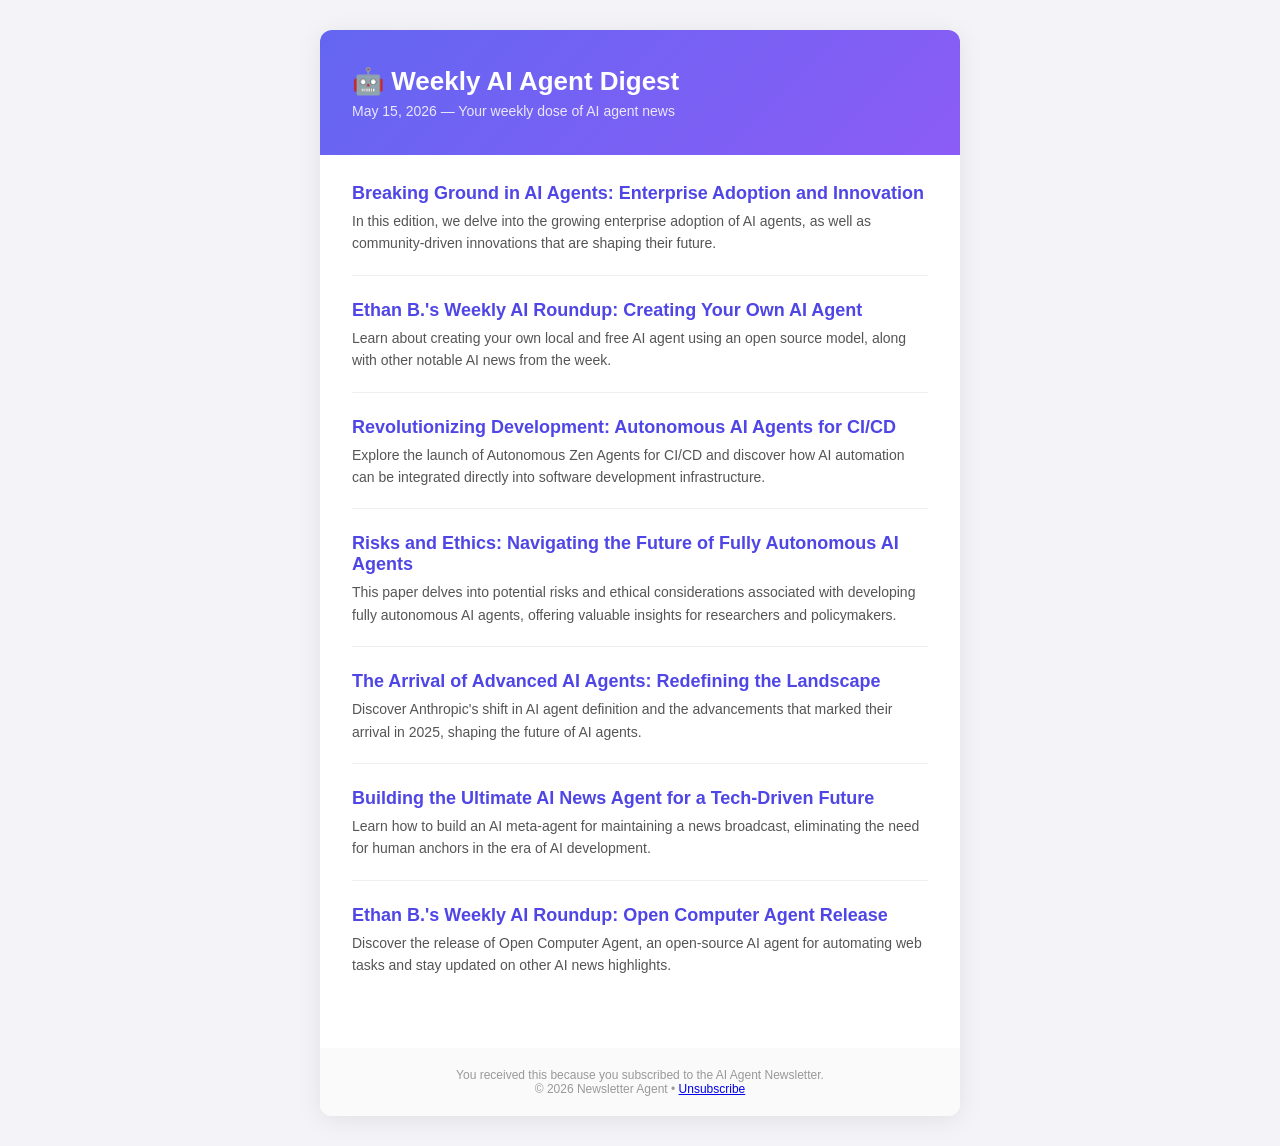
<file: ai_assign/output/newsletter.html>
<!DOCTYPE html>
<html lang="en">
<head>
<meta charset="UTF-8">
<meta name="viewport" content="width=device-width, initial-scale=1.0">
<title>🤖 Weekly AI Agent Digest</title>
<style>
  body { font-family: 'Segoe UI', Arial, sans-serif; background: #f4f4f8;
         margin: 0; padding: 0; }
  .container { max-width: 640px; margin: 30px auto; background: #fff;
               border-radius: 12px; overflow: hidden;
               box-shadow: 0 4px 24px rgba(0,0,0,.08); }
  .header { background: linear-gradient(135deg, #6366f1, #8b5cf6);
            color: #fff; padding: 36px 32px; }
  .header h1 { margin: 0 0 6px; font-size: 26px; }
  .header p  { margin: 0; opacity: .85; font-size: 14px; }
  .body { padding: 28px 32px; }
  .article { margin-bottom: 24px; padding-bottom: 20px;
             border-bottom: 1px solid #eee; }
  .article:last-child { border-bottom: none; }
  .article h2 { font-size: 18px; margin: 0 0 6px; }
  .article h2 a { color: #4f46e5; text-decoration: none; }
  .article h2 a:hover { text-decoration: underline; }
  .article p { color: #555; font-size: 14px; line-height: 1.6; margin: 0; }
  .footer { background: #fafafa; text-align: center; padding: 20px 32px;
            font-size: 12px; color: #999; }
</style>
</head>
<body>
<div class="container">
  <div class="header">
    <h1>🤖 Weekly AI Agent Digest</h1>
    <p>May 15, 2026 &mdash; Your weekly dose of AI agent news</p>
  </div>
  <div class="body">
    
    <div class="article">
      <h2><a href="https://aiagentstore.ai/ai-agent-news/2025-may">Breaking Ground in AI Agents: Enterprise Adoption and Innovation</a></h2>
      <p>In this edition, we delve into the growing enterprise adoption of AI agents, as well as community-driven innovations that are shaping their future.</p>
    </div>
    
    <div class="article">
      <h2><a href="https://ethanbholland.com/2025/06/27/agents-and-copilots-ai-news-week-ending-06-27-2025/">Ethan B.'s Weekly AI Roundup: Creating Your Own AI Agent</a></h2>
      <p>Learn about creating your own local and free AI agent using an open source model, along with other notable AI news from the week.</p>
    </div>
    
    <div class="article">
      <h2><a href="https://betanews.com/2025/05/19/autonomous-ai-agents-aim-to-streamline-enterprise-development/">Revolutionizing Development: Autonomous AI Agents for CI/CD</a></h2>
      <p>Explore the launch of Autonomous Zen Agents for CI/CD and discover how AI automation can be integrated directly into software development infrastructure.</p>
    </div>
    
    <div class="article">
      <h2><a href="https://arxiv.org/abs/2502.02649">Risks and Ethics: Navigating the Future of Fully Autonomous AI Agents</a></h2>
      <p>This paper delves into potential risks and ethical considerations associated with developing fully autonomous AI agents, offering valuable insights for researchers and policymakers.</p>
    </div>
    
    <div class="article">
      <h2><a href="https://techxplore.com/news/2025-12-ai-agents.html">The Arrival of Advanced AI Agents: Redefining the Landscape</a></h2>
      <p>Discover Anthropic's shift in AI agent definition and the advancements that marked their arrival in 2025, shaping the future of AI agents.</p>
    </div>
    
    <div class="article">
      <h2><a href="https://techbizweb.com/startups/how-to-build-the-ultimate-ai-news-agent-in-2025/">Building the Ultimate AI News Agent for a Tech-Driven Future</a></h2>
      <p>Learn how to build an AI meta-agent for maintaining a news broadcast, eliminating the need for human anchors in the era of AI development.</p>
    </div>
    
    <div class="article">
      <h2><a href="https://ethanbholland.com/2025/05/16/agents-and-copilots-ai-news-week-ending-05-16-2025/">Ethan B.'s Weekly AI Roundup: Open Computer Agent Release</a></h2>
      <p>Discover the release of Open Computer Agent, an open-source AI agent for automating web tasks and stay updated on other AI news highlights.</p>
    </div>
    
  </div>
  <div class="footer">
    You received this because you subscribed to the AI Agent Newsletter.<br>
    &copy; 2026 Newsletter Agent &bull; <a href="#">Unsubscribe</a>
  </div>
</div>
</body>
</html>
</file>
